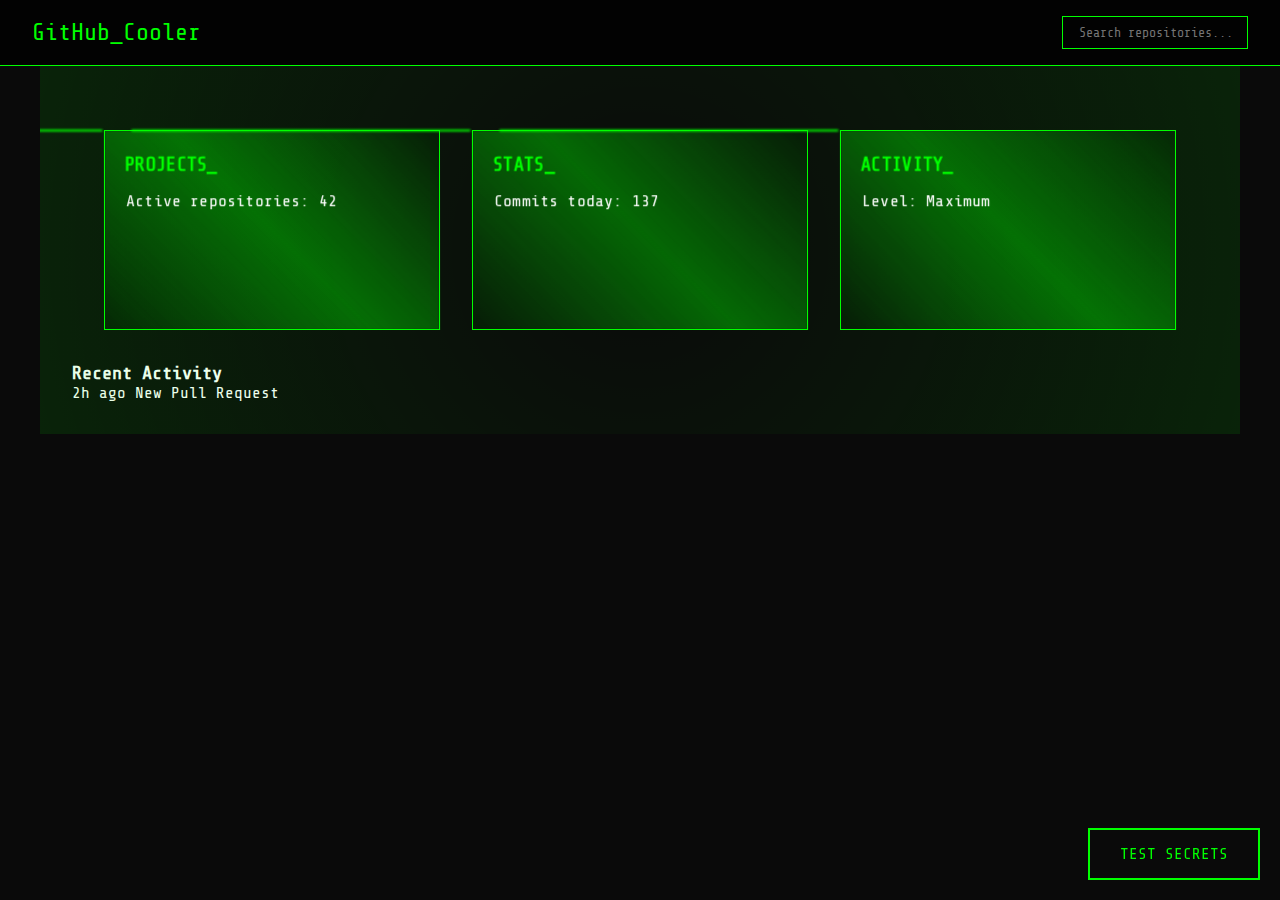
<file: index.html>
<!DOCTYPE html>
<html lang="ru">
<head>
    <meta charset="UTF-8">
    <meta name="viewport" content="width=device-width, initial-scale=1.0">
    <title>GitHub but Cooler</title>
    <link rel="stylesheet" href="styles/main.css">
    <link href="https://fonts.googleapis.com/css2?family=Share+Tech+Mono&display=swap" rel="stylesheet">
</head>
<body>
    <div class="matrix-rain"></div>

    <header class="cyber-header">
        <div class="logo">GitHub_Cooler</div>
        <div class="search-box">
            <input type="text" placeholder="Search repositories...">
        </div>
    </header>

    <main class="main-content">
        <div class="cyber-cards">
            <div class="cyber-card" data-tilt>
                <div class="card-content">
                    <div class="card-glitch"></div>
                    <h3>PROJECTS_</h3>
                    <p>Active repositories: 42</p>
                    <div class="card-scanner"></div>
                </div>
            </div>

            <div class="cyber-card" data-tilt>
                <div class="card-content">
                    <div class="card-glitch"></div>
                    <h3>STATS_</h3>
                    <p>Commits today: 137</p>
                    <div class="card-scanner"></div>
                </div>
            </div>

            <div class="cyber-card" data-tilt>
                <div class="card-content">
                    <div class="card-glitch"></div>
                    <h3>ACTIVITY_</h3>
                    <p>Level: Maximum</p>
                    <div class="card-scanner"></div>
                </div>
            </div>
        </div>

        <div class="activity-feed">
            <h3>Recent Activity</h3>
            <div class="activity-item">
                <span class="time">2h ago</span>
                <span class="action">New Pull Request</span>
            </div>
        </div>
    </main>

    <button id="secretBtn" class="secret-btn">TEST SECRETS</button>

    <div id="secretModal" class="modal">
        <div class="modal-content">
            <div class="modal-header">
                <h2>Secret Pages</h2>
                <span class="close-btn">&times;</span>
            </div>
            <div class="modal-links">
                <a href="pages/404.html" class="modal-link">404 Error</a>
                <a href="pages/hacker.html" class="modal-link">Hacker Mode</a>
                <a href="pages/matrix.html" class="modal-link">Matrix</a>
                <a href="pages/terminal.html" class="modal-link">Terminal</a>
            </div>
        </div>
    </div>

    <script src="js/modal.js"></script>
    <script src="js/tilt.js"></script>
</body>
</html>
</file>
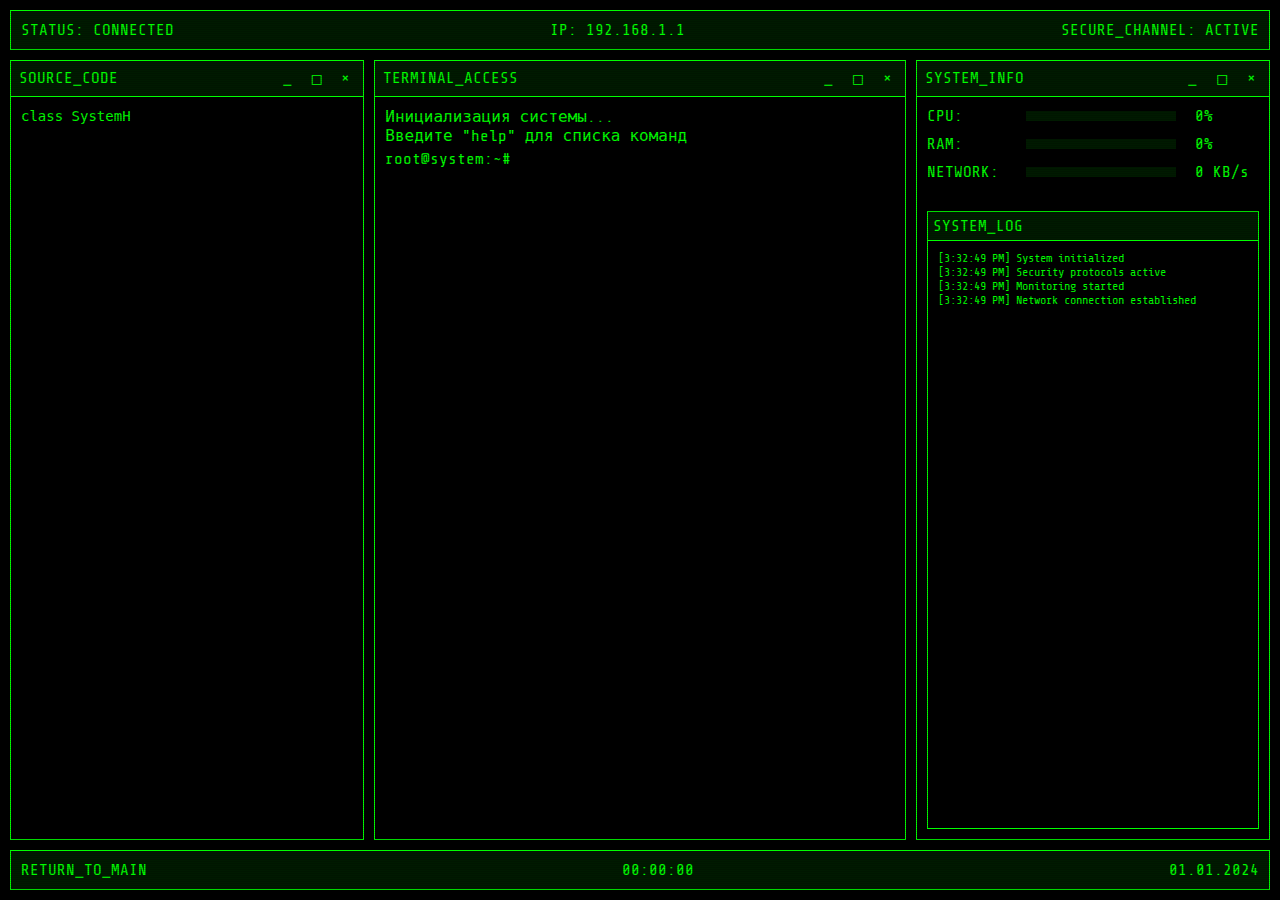
<file: pages/hacker.html>
<!DOCTYPE html>
<html lang="ru">
<head>
    <meta charset="UTF-8">
    <meta name="viewport" content="width=device-width, initial-scale=1.0">
    <title>Hacker Mode</title>
    <link rel="stylesheet" href="../styles/main.css">
    <link rel="stylesheet" href="../styles/hacker.css">
    <link href="https://fonts.googleapis.com/css2?family=Share+Tech+Mono&display=swap" rel="stylesheet">
</head>
<body class="hacker-mode">
    <div class="hacker-container">
        <!-- Верхняя панель -->
        <div class="top-bar">
            <div class="status">STATUS: CONNECTED</div>
            <div class="ip-address">IP: 192.168.1.1</div>
            <div class="connection">SECURE_CHANNEL: ACTIVE</div>
        </div>

        <!-- Основной интерфейс -->
        <div class="main-interface">
            <!-- Левая панель с кодом -->
            <div class="code-panel">
                <div class="panel-header">
                    SOURCE_CODE
                    <div class="controls">
                        <span class="minimize">_</span>
                        <span class="maximize">□</span>
                        <span class="close">×</span>
                    </div>
                </div>
                <div class="code-content">
                    <pre class="code-text"></pre>
                </div>
            </div>

            <!-- Центральная панель с терминалом -->
            <div class="terminal-panel">
                <div class="panel-header">
                    TERMINAL_ACCESS
                    <div class="controls">
                        <span class="minimize">_</span>
                        <span class="maximize">□</span>
                        <span class="close">×</span>
                    </div>
                </div>
                <div class="terminal-content">
                    <div class="output"></div>
                    <div class="input-line">
                        <span class="prompt">root@system:~#</span>
                        <input type="text" class="terminal-input" autofocus>
                    </div>
                </div>
            </div>

            <!-- Правая панель с данными -->
            <div class="data-panel">
                <div class="panel-header">
                    SYSTEM_INFO
                    <div class="controls">
                        <span class="minimize">_</span>
                        <span class="maximize">□</span>
                        <span class="close">×</span>
                    </div>
                </div>
                <div class="data-content">
                    <div class="system-stats">
                        <div class="stat">
                            <span class="stat-label">CPU:</span>
                            <div class="progress-bar">
                                <div class="progress" id="cpuBar"></div>
                            </div>
                            <span class="stat-value" id="cpuValue">0%</span>
                        </div>
                        <div class="stat">
                            <span class="stat-label">RAM:</span>
                            <div class="progress-bar">
                                <div class="progress" id="ramBar"></div>
                            </div>
                            <span class="stat-value" id="ramValue">0%</span>
                        </div>
                        <div class="stat">
                            <span class="stat-label">NETWORK:</span>
                            <div class="progress-bar">
                                <div class="progress" id="netBar"></div>
                            </div>
                            <span class="stat-value" id="netValue">0 KB/s</span>
                        </div>
                    </div>
                    <div class="system-log">
                        <div class="log-header">SYSTEM_LOG</div>
                        <div class="log-content"></div>
                    </div>
                </div>
            </div>
        </div>

        <!-- Нижняя панель -->
        <div class="bottom-bar">
            <a href="../index.html" class="back-link">RETURN_TO_MAIN</a>
            <div class="time">00:00:00</div>
            <div class="date">01.01.2024</div>
        </div>
    </div>

    <div class="overlay"></div>
    <script src="../js/hacker.js"></script>
</body>
</html>
</file>
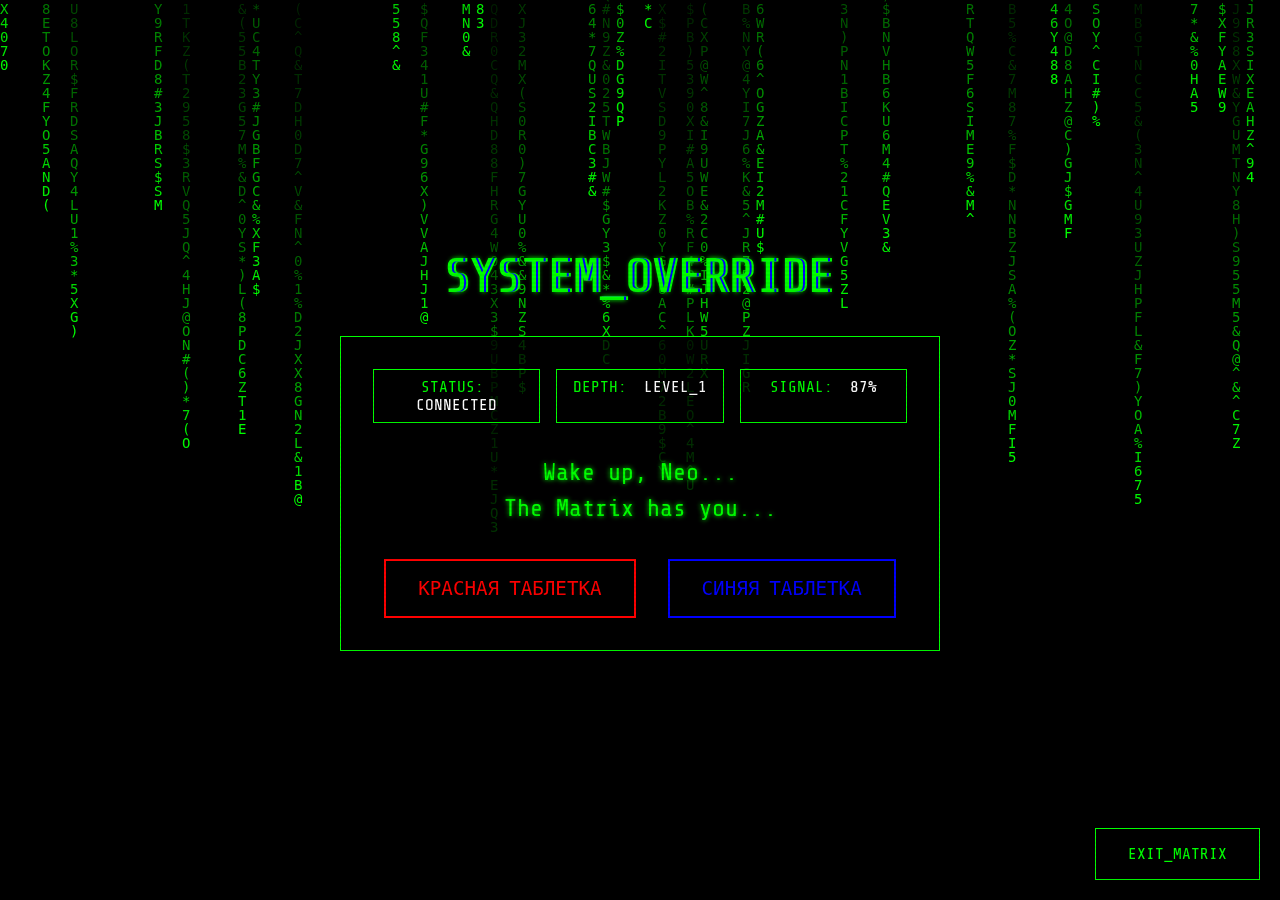
<file: pages/matrix.html>
<!DOCTYPE html>
<html lang="ru">
<head>
    <meta charset="UTF-8">
    <meta name="viewport" content="width=device-width, initial-scale=1.0">
    <title>Matrix Mode</title>
    <link rel="stylesheet" href="../styles/main.css">
    <link rel="stylesheet" href="../styles/matrix.css">
    <link href="https://fonts.googleapis.com/css2?family=Share+Tech+Mono&display=swap" rel="stylesheet">
</head>
<body class="matrix-mode">
    <canvas id="matrixCanvas"></canvas>
    
    <div class="matrix-overlay">
        <div class="glitch-text" data-text="SYSTEM_OVERRIDE">SYSTEM_OVERRIDE</div>
        
        <div class="matrix-content">
            <div class="status-panel">
                <div class="status-item">
                    <span class="label">STATUS:</span>
                    <span class="value" id="statusValue">CONNECTED</span>
                </div>
                <div class="status-item">
                    <span class="label">DEPTH:</span>
                    <span class="value" id="depthValue">LEVEL_1</span>
                </div>
                <div class="status-item">
                    <span class="label">SIGNAL:</span>
                    <span class="value" id="signalValue">87%</span>
                </div>
            </div>

            <div class="matrix-message">
                Wake up, Neo...<br>
                The Matrix has you...
            </div>

            <div class="choice-pills">
                <div class="pill red-pill" onclick="choosePill('red')">
                    КРАСНАЯ ТАБЛЕТКА
                </div>
                <div class="pill blue-pill" onclick="choosePill('blue')">
                    СИНЯЯ ТАБЛЕТКА
                </div>
            </div>
        </div>
    </div>

    <a href="../index.html" class="exit-button">EXIT_MATRIX</a>

    <script src="../js/matrix.js"></script>
</body>
</html>
</file>
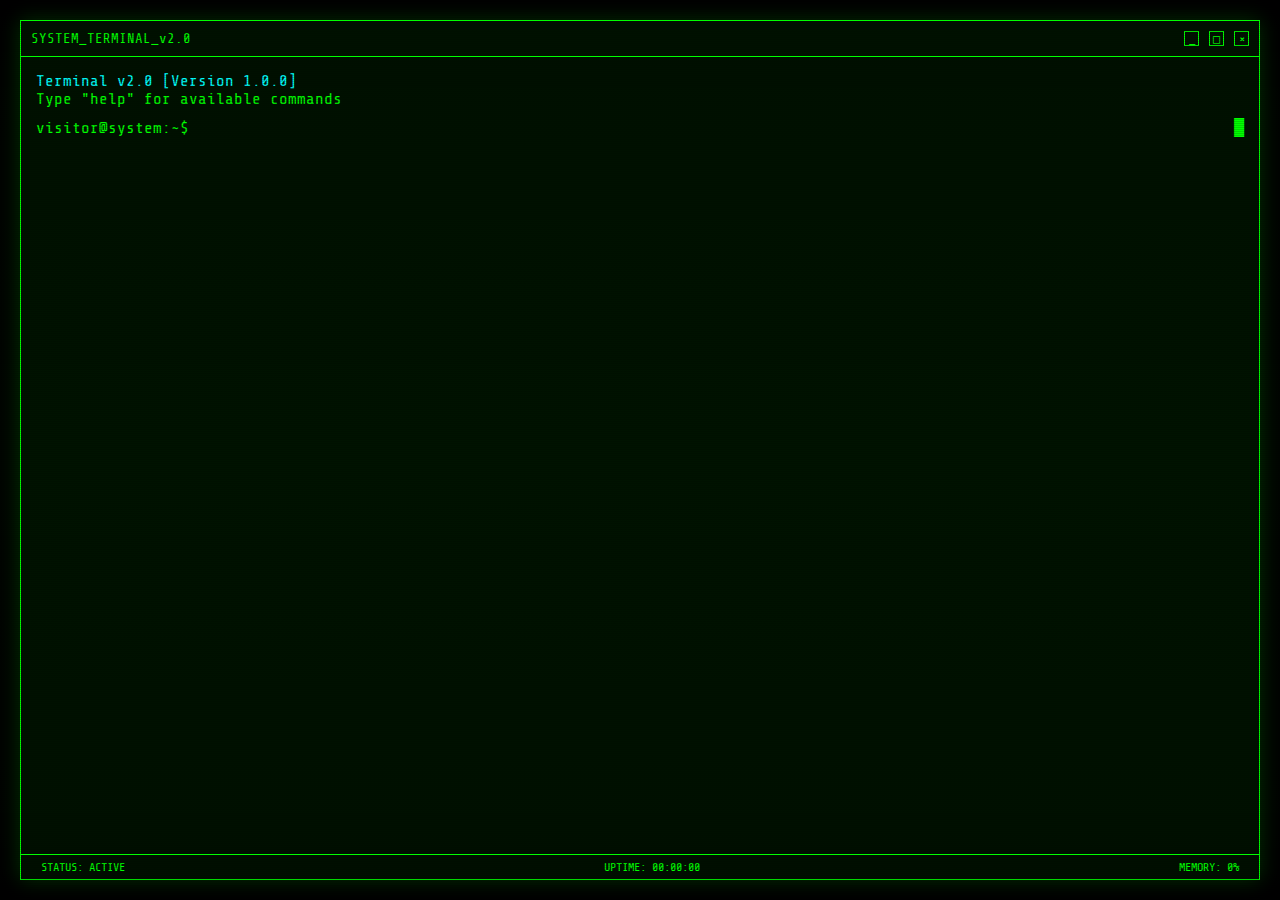
<file: pages/terminal.html>
<!DOCTYPE html>
<html lang="ru">
<head>
    <meta charset="UTF-8">
    <meta name="viewport" content="width=device-width, initial-scale=1.0">
    <title>Terminal</title>
    <link rel="stylesheet" href="../styles/main.css">
    <link rel="stylesheet" href="../styles/terminal.css">
    <link href="https://fonts.googleapis.com/css2?family=Share+Tech+Mono&display=swap" rel="stylesheet">
</head>
<body class="terminal-mode">
    <div class="terminal-container">
        <div class="terminal-header">
            <div class="terminal-title">SYSTEM_TERMINAL_v2.0</div>
            <div class="terminal-controls">
                <span class="control minimize">_</span>
                <span class="control maximize">□</span>
                <span class="control close">×</span>
            </div>
        </div>

        <div class="terminal-window">
            <div class="terminal-output"></div>
            <div class="terminal-input-line">
                <span class="prompt">visitor@system:~$</span>
                <input type="text" class="terminal-input" autofocus>
            </div>
        </div>

        <div class="terminal-status-bar">
            <div class="status-item">STATUS: ACTIVE</div>
            <div class="status-item">UPTIME: <span class="uptime">00:00:00</span></div>
            <div class="status-item">MEMORY: <span class="memory-usage">0%</span></div>
        </div>
    </div>

    <div class="scanline"></div>
    <div class="terminal-overlay"></div>

    <script src="../js/terminal.js"></script>
</body>
</html>
</file>
<file: styles/main.css>
:root {
    --primary: #00ff00;
    --secondary: #ff00ff;
    --bg-dark: #0a0a0a;
    --text-light: #ffffff;
}

* {
    margin: 0;
    padding: 0;
    box-sizing: border-box;
}

body {
    background: var(--bg-dark);
    color: var(--text-light);
    font-family: 'Share Tech Mono', monospace;
    min-height: 100vh;
}

/* Хедер */
.cyber-header {
    background: rgba(0, 0, 0, 0.8);
    padding: 1rem 2rem;
    display: flex;
    justify-content: space-between;
    align-items: center;
    border-bottom: 1px solid var(--primary);
}

.logo {
    color: var(--primary);
    font-size: 1.5rem;
}

.search-box input {
    background: transparent;
    border: 1px solid var(--primary);
    color: var(--text-light);
    padding: 0.5rem 1rem;
    font-family: inherit;
}

/* Основной контент */
.main-content {
    padding: 2rem;
    max-width: 1200px;
    margin: 0 auto;
    position: relative;
    overflow: hidden;
}

.main-content::before {
    content: '';
    position: absolute;
    top: -50%;
    left: -50%;
    width: 200%;
    height: 200%;
    background: radial-gradient(
        circle at center,
        transparent 0%,
        rgba(0, 255, 0, 0.1) 50%,
        transparent 100%
    );
    animation: backgroundRotate 20s infinite linear;
    pointer-events: none;
}

@keyframes backgroundRotate {
    0% { transform: rotate(0deg); }
    100% { transform: rotate(360deg); }
}

.repo-card {
    background: rgba(0, 0, 0, 0.5);
    border: 1px solid var(--primary);
    padding: 1.5rem;
    margin-bottom: 2rem;
}

/* Кнопка секретов */
.secret-btn {
    position: fixed;
    bottom: 20px;
    right: 20px;
    padding: 15px 30px;
    background: transparent;
    border: 2px solid var(--primary);
    color: var(--primary);
    font-family: inherit;
    font-size: 16px;
    cursor: pointer;
    z-index: 100;
    transition: all 0.3s ease;
}

.secret-btn:hover {
    background: var(--primary);
    color: var(--bg-dark);
}

/* Модальное окно */
.modal {
    display: none;
    position: fixed;
    top: 0;
    left: 0;
    width: 100%;
    height: 100%;
    background: rgba(0, 0, 0, 0.8);
    z-index: 1000;
}

.modal-content {
    position: absolute;
    top: 50%;
    left: 50%;
    transform: translate(-50%, -50%);
    background: var(--bg-dark);
    border: 2px solid var(--primary);
    padding: 2rem;
    width: 90%;
    max-width: 500px;
}

.modal-header {
    display: flex;
    justify-content: space-between;
    align-items: center;
    margin-bottom: 1.5rem;
}

.close-btn {
    color: var(--primary);
    font-size: 2rem;
    cursor: pointer;
}

.modal-links {
    display: grid;
    grid-template-columns: repeat(2, 1fr);
    gap: 1rem;
}

.modal-link {
    display: block;
    padding: 1rem;
    text-align: center;
    color: var(--primary);
    text-decoration: none;
    border: 1px solid var(--primary);
    transition: all 0.3s ease;
}

.modal-link:hover {
    background: var(--primary);
    color: var(--bg-dark);
}

/* Добавить новые стили */
.cyber-cards {
    display: grid;
    grid-template-columns: repeat(auto-fit, minmax(300px, 1fr));
    gap: 2rem;
    padding: 2rem;
}

.cyber-card {
    position: relative;
    height: 200px;
    background: rgba(0, 255, 0, 0.05);
    border: 1px solid var(--primary);
    transform-style: preserve-3d;
    transform: perspective(1000px);
    transition: all 0.3s ease;
}

.card-content {
    position: relative;
    padding: 1.5rem;
    height: 100%;
    transform-style: preserve-3d;
    z-index: 1;
}

.card-content h3 {
    transform: translateZ(30px);
    color: var(--primary);
    margin-bottom: 1rem;
}

.card-content p {
    transform: translateZ(20px);
    color: var(--text-light);
}

.card-glitch {
    position: absolute;
    top: 0;
    left: 0;
    width: 100%;
    height: 100%;
    background: linear-gradient(45deg, 
        transparent 0%,
        rgba(0, 255, 0, 0.2) 50%,
        transparent 100%
    );
    transform: translateZ(10px);
    animation: cardGlitch 3s infinite linear;
}

.card-scanner {
    position: absolute;
    top: 0;
    left: -100%;
    width: 100%;
    height: 2px;
    background: var(--primary);
    filter: blur(1px);
    transform: translateZ(15px);
    animation: cardScan 3s infinite linear;
}

/* Добавляем неоновое свечение при наведении */
.cyber-card:hover {
    box-shadow: 0 0 15px var(--primary),
                0 0 30px var(--primary),
                0 0 45px var(--primary);
}

.cyber-card::before,
.cyber-card::after {
    content: '';
    position: absolute;
    top: 0;
    left: 0;
    width: 100%;
    height: 100%;
    background: linear-gradient(45deg,
        transparent,
        rgba(0, 255, 0, 0.1),
        transparent
    );
    transform: translateZ(5px);
}

.cyber-card::after {
    transform: translateZ(-5px);
}

@keyframes cardGlitch {
    0% {
        opacity: 0.5;
        transform: translateZ(10px) skew(0deg);
    }
    50% {
        opacity: 0.2;
        transform: translateZ(10px) skew(2deg);
    }
    100% {
        opacity: 0.5;
        transform: translateZ(10px) skew(0deg);
    }
}

@keyframes cardScan {
    0% { left: -100%; }
    100% { left: 200%; }
}

/* Добавляем эффект параллакса для фона */
.main-content {
    position: relative;
    overflow: hidden;
}

.main-content::before {
    content: '';
    position: absolute;
    top: -50%;
    left: -50%;
    width: 200%;
    height: 200%;
    background: radial-gradient(
        circle at center,
        transparent 0%,
        rgba(0, 255, 0, 0.1) 50%,
        transparent 100%
    );
    animation: backgroundRotate 20s infinite linear;
    pointer-events: none;
}

@keyframes backgroundRotate {
    0% { transform: rotate(0deg); }
    100% { transform: rotate(360deg); }
}
</file>
<file: styles/hacker.css>
.hacker-mode {
    background: #000;
    color: #0f0;
    font-family: 'Share Tech Mono', monospace;
    margin: 0;
    padding: 0;
    overflow: hidden;
}

.hacker-container {
    display: flex;
    flex-direction: column;
    height: 100vh;
    padding: 10px;
    gap: 10px;
}

/* Верхняя панель */
.top-bar {
    display: flex;
    justify-content: space-between;
    padding: 10px;
    background: rgba(0, 255, 0, 0.1);
    border: 1px solid #0f0;
}

/* Основной интерфейс */
.main-interface {
    display: grid;
    grid-template-columns: 1fr 1.5fr 1fr;
    gap: 10px;
    flex: 1;
}

/* Общие стили для панелей */
.code-panel,
.terminal-panel,
.data-panel {
    background: rgba(0, 0, 0, 0.8);
    border: 1px solid #0f0;
    display: flex;
    flex-direction: column;
}

.panel-header {
    background: rgba(0, 255, 0, 0.1);
    padding: 8px;
    display: flex;
    justify-content: space-between;
    border-bottom: 1px solid #0f0;
}

.controls {
    display: flex;
    gap: 10px;
}

.controls span {
    cursor: pointer;
    padding: 0 5px;
}

.controls span:hover {
    color: #fff;
}

/* Код */
.code-content {
    flex: 1;
    overflow: auto;
    padding: 10px;
}

.code-text {
    margin: 0;
    font-size: 14px;
    line-height: 1.4;
}

/* Терминал */
.terminal-content {
    flex: 1;
    overflow: auto;
    padding: 10px;
}

.input-line {
    display: flex;
    margin-top: 5px;
}

.prompt {
    color: #0f0;
    margin-right: 10px;
}

.terminal-input {
    background: transparent;
    border: none;
    color: #0f0;
    font-family: inherit;
    font-size: inherit;
    flex: 1;
    outline: none;
}

/* Данные */
.data-content {
    flex: 1;
    display: flex;
    flex-direction: column;
    padding: 10px;
}

.system-stats {
    margin-bottom: 20px;
}

.stat {
    margin-bottom: 10px;
}

.stat-label {
    display: inline-block;
    width: 80px;
}

.progress-bar {
    display: inline-block;
    width: 150px;
    height: 10px;
    background: rgba(0, 255, 0, 0.1);
    margin: 0 10px;
}

.progress {
    height: 100%;
    background: #0f0;
    width: 0%;
    transition: width 0.3s ease;
}

.system-log {
    flex: 1;
    border: 1px solid #0f0;
}

.log-header {
    padding: 5px;
    background: rgba(0, 255, 0, 0.1);
    border-bottom: 1px solid #0f0;
}

.log-content {
    padding: 10px;
    height: 200px;
    overflow: auto;
    font-size: 12px;
}

/* Нижняя панель */
.bottom-bar {
    display: flex;
    justify-content: space-between;
    padding: 10px;
    background: rgba(0, 255, 0, 0.1);
    border: 1px solid #0f0;
}

.back-link {
    color: #0f0;
    text-decoration: none;
}

.back-link:hover {
    color: #fff;
}

/* Оверлей */
.overlay {
    position: fixed;
    top: 0;
    left: 0;
    width: 100%;
    height: 100%;
    background: repeating-linear-gradient(
        0deg,
        rgba(0, 0, 0, 0.15) 0px,
        rgba(0, 0, 0, 0.15) 1px,
        transparent 1px,
        transparent 2px
    );
    pointer-events: none;
    z-index: 999;
}

/* Анимации */
@keyframes blink {
    0%, 100% { opacity: 1; }
    50% { opacity: 0; }
}

@keyframes scanline {
    0% { transform: translateY(-100%); }
    100% { transform: translateY(100%); }
}

/* Скроллбары */
::-webkit-scrollbar {
    width: 5px;
    height: 5px;
}

::-webkit-scrollbar-track {
    background: rgba(0, 255, 0, 0.1);
}

::-webkit-scrollbar-thumb {
    background: #0f0;
}
</file>
<file: styles/matrix.css>
.matrix-mode {
    margin: 0;
    padding: 0;
    background: #000;
    overflow: hidden;
    font-family: 'Share Tech Mono', monospace;
}

#matrixCanvas {
    position: fixed;
    top: 0;
    left: 0;
    width: 100%;
    height: 100%;
}

.matrix-overlay {
    position: fixed;
    top: 0;
    left: 0;
    width: 100%;
    height: 100%;
    display: flex;
    flex-direction: column;
    align-items: center;
    justify-content: center;
    z-index: 1;
}

.glitch-text {
    color: #0f0;
    font-size: 3rem;
    text-shadow: 0 0 5px #0f0;
    margin-bottom: 2rem;
    position: relative;
}

.glitch-text::before,
.glitch-text::after {
    content: attr(data-text);
    position: absolute;
    top: 0;
    left: 0;
    width: 100%;
    height: 100%;
}

.glitch-text::before {
    left: 2px;
    text-shadow: -2px 0 red;
    animation: glitch-1 2s infinite linear alternate-reverse;
}

.glitch-text::after {
    left: -2px;
    text-shadow: 2px 0 blue;
    animation: glitch-2 3s infinite linear alternate-reverse;
}

.matrix-content {
    text-align: center;
    padding: 2rem;
    background: rgba(0, 0, 0, 0.8);
    border: 1px solid #0f0;
    max-width: 600px;
    width: 90%;
}

.status-panel {
    display: grid;
    grid-template-columns: repeat(3, 1fr);
    gap: 1rem;
    margin-bottom: 2rem;
}

.status-item {
    border: 1px solid #0f0;
    padding: 0.5rem;
}

.label {
    color: #0f0;
    margin-right: 0.5rem;
}

.value {
    color: #fff;
}

.matrix-message {
    color: #0f0;
    font-size: 1.5rem;
    margin: 2rem 0;
    line-height: 1.5;
    text-shadow: 0 0 5px #0f0;
}

.choice-pills {
    display: flex;
    justify-content: center;
    gap: 2rem;
    margin-top: 2rem;
}

.pill {
    padding: 1rem 2rem;
    border: 2px solid;
    cursor: pointer;
    transition: all 0.3s ease;
    font-size: 1.2rem;
}

.red-pill {
    border-color: #ff0000;
    color: #ff0000;
}

.blue-pill {
    border-color: #0000ff;
    color: #0000ff;
}

.red-pill:hover {
    background: #ff0000;
    color: #000;
    box-shadow: 0 0 20px #ff0000;
}

.blue-pill:hover {
    background: #0000ff;
    color: #000;
    box-shadow: 0 0 20px #0000ff;
}

.exit-button {
    position: fixed;
    bottom: 20px;
    right: 20px;
    padding: 1rem 2rem;
    background: transparent;
    border: 1px solid #0f0;
    color: #0f0;
    text-decoration: none;
    z-index: 2;
    font-family: inherit;
    transition: all 0.3s ease;
}

.exit-button:hover {
    background: #0f0;
    color: #000;
}

@keyframes glitch-1 {
    0% { clip: rect(20px, 600px, 55px, 0); }
    20% { clip: rect(15px, 600px, 80px, 0); }
    40% { clip: rect(25px, 600px, 32px, 0); }
    60% { clip: rect(30px, 600px, 78px, 0); }
    80% { clip: rect(10px, 600px, 64px, 0); }
    100% { clip: rect(5px, 600px, 45px, 0); }
}

@keyframes glitch-2 {
    0% { clip: rect(12px, 600px, 42px, 0); }
    20% { clip: rect(18px, 600px, 68px, 0); }
    40% { clip: rect(15px, 600px, 55px, 0); }
    60% { clip: rect(22px, 600px, 35px, 0); }
    80% { clip: rect(28px, 600px, 70px, 0); }
    100% { clip: rect(8px, 600px, 45px, 0); }
}

/* Добавляем эффект сканлайнов */
.matrix-mode::after {
    content: '';
    position: fixed;
    top: 0;
    left: 0;
    width: 100%;
    height: 100%;
    background: linear-gradient(
        transparent 50%,
        rgba(0, 0, 0, 0.5) 50%
    );
    background-size: 100% 4px;
    pointer-events: none;
    z-index: 2;
    opacity: 0.1;
}
</file>
<file: styles/terminal.css>
:root {
    --terminal-bg: #000000;
    --terminal-text: #00ff00;
    --terminal-prompt: #00ff00;
    --terminal-header: #001100;
    --terminal-border: #00ff00;
}

.terminal-mode {
    background: var(--terminal-bg);
    margin: 0;
    padding: 20px;
    height: 100vh;
    box-sizing: border-box;
    font-family: 'Share Tech Mono', monospace;
    color: var(--terminal-text);
    overflow: hidden;
}

.terminal-container {
    width: 100%;
    height: 100%;
    border: 1px solid var(--terminal-border);
    display: flex;
    flex-direction: column;
    background: rgba(0, 17, 0, 0.9);
    box-shadow: 0 0 20px rgba(0, 255, 0, 0.2);
    position: relative;
}

.terminal-header {
    background: var(--terminal-header);
    padding: 10px;
    display: flex;
    justify-content: space-between;
    align-items: center;
    border-bottom: 1px solid var(--terminal-border);
}

.terminal-title {
    color: var(--terminal-text);
    font-size: 14px;
}

.terminal-controls {
    display: flex;
    gap: 10px;
}

.control {
    width: 15px;
    height: 15px;
    display: flex;
    align-items: center;
    justify-content: center;
    border: 1px solid var(--terminal-border);
    cursor: pointer;
    font-size: 12px;
}

.control:hover {
    background: var(--terminal-text);
    color: var(--terminal-bg);
}

.terminal-window {
    flex: 1;
    padding: 15px;
    overflow-y: auto;
    position: relative;
}

.terminal-output {
    margin-bottom: 10px;
}

.terminal-input-line {
    display: flex;
    align-items: center;
}

.prompt {
    color: var(--terminal-prompt);
    margin-right: 10px;
}

.terminal-input {
    background: transparent;
    border: none;
    color: var(--terminal-text);
    font-family: inherit;
    font-size: inherit;
    flex: 1;
    outline: none;
}

.terminal-status-bar {
    padding: 5px 10px;
    border-top: 1px solid var(--terminal-border);
    display: flex;
    justify-content: space-between;
    font-size: 12px;
}

.status-item {
    padding: 0 10px;
}

.scanline {
    position: fixed;
    top: 0;
    left: 0;
    width: 100%;
    height: 100%;
    background: linear-gradient(
        to bottom,
        rgba(255, 255, 255, 0) 0%,
        rgba(0, 255, 0, 0.1) 10%,
        rgba(0, 255, 0, 0.2) 50%,
        rgba(0, 255, 0, 0.1) 90%,
        rgba(255, 255, 255, 0) 100%
    );
    animation: scanline 6s linear infinite;
    pointer-events: none;
    opacity: 0.1;
}

.terminal-overlay {
    position: fixed;
    top: 0;
    left: 0;
    width: 100%;
    height: 100%;
    background: repeating-linear-gradient(
        0deg,
        rgba(0, 0, 0, 0.15) 0px,
        rgba(0, 0, 0, 0.15) 1px,
        transparent 1px,
        transparent 2px
    );
    pointer-events: none;
}

@keyframes scanline {
    0% {
        transform: translateY(-100%);
    }
    100% {
        transform: translateY(100%);
    }
}

/* Скроллбар */
::-webkit-scrollbar {
    width: 5px;
}

::-webkit-scrollbar-track {
    background: rgba(0, 255, 0, 0.1);
}

::-webkit-scrollbar-thumb {
    background: var(--terminal-text);
}

/* Анимация мигающего курсора */
.terminal-input-line::after {
    content: '█';
    animation: blink 1s infinite;
    margin-left: 2px;
}

@keyframes blink {
    0%, 100% { opacity: 1; }
    50% { opacity: 0; }
}

/* Эффекты для текста */
.error {
    color: #ff0000;
}

.success {
    color: #00ff00;
}

.warning {
    color: #ffff00;
}

.info {
    color: #00ffff;
}
</file>
